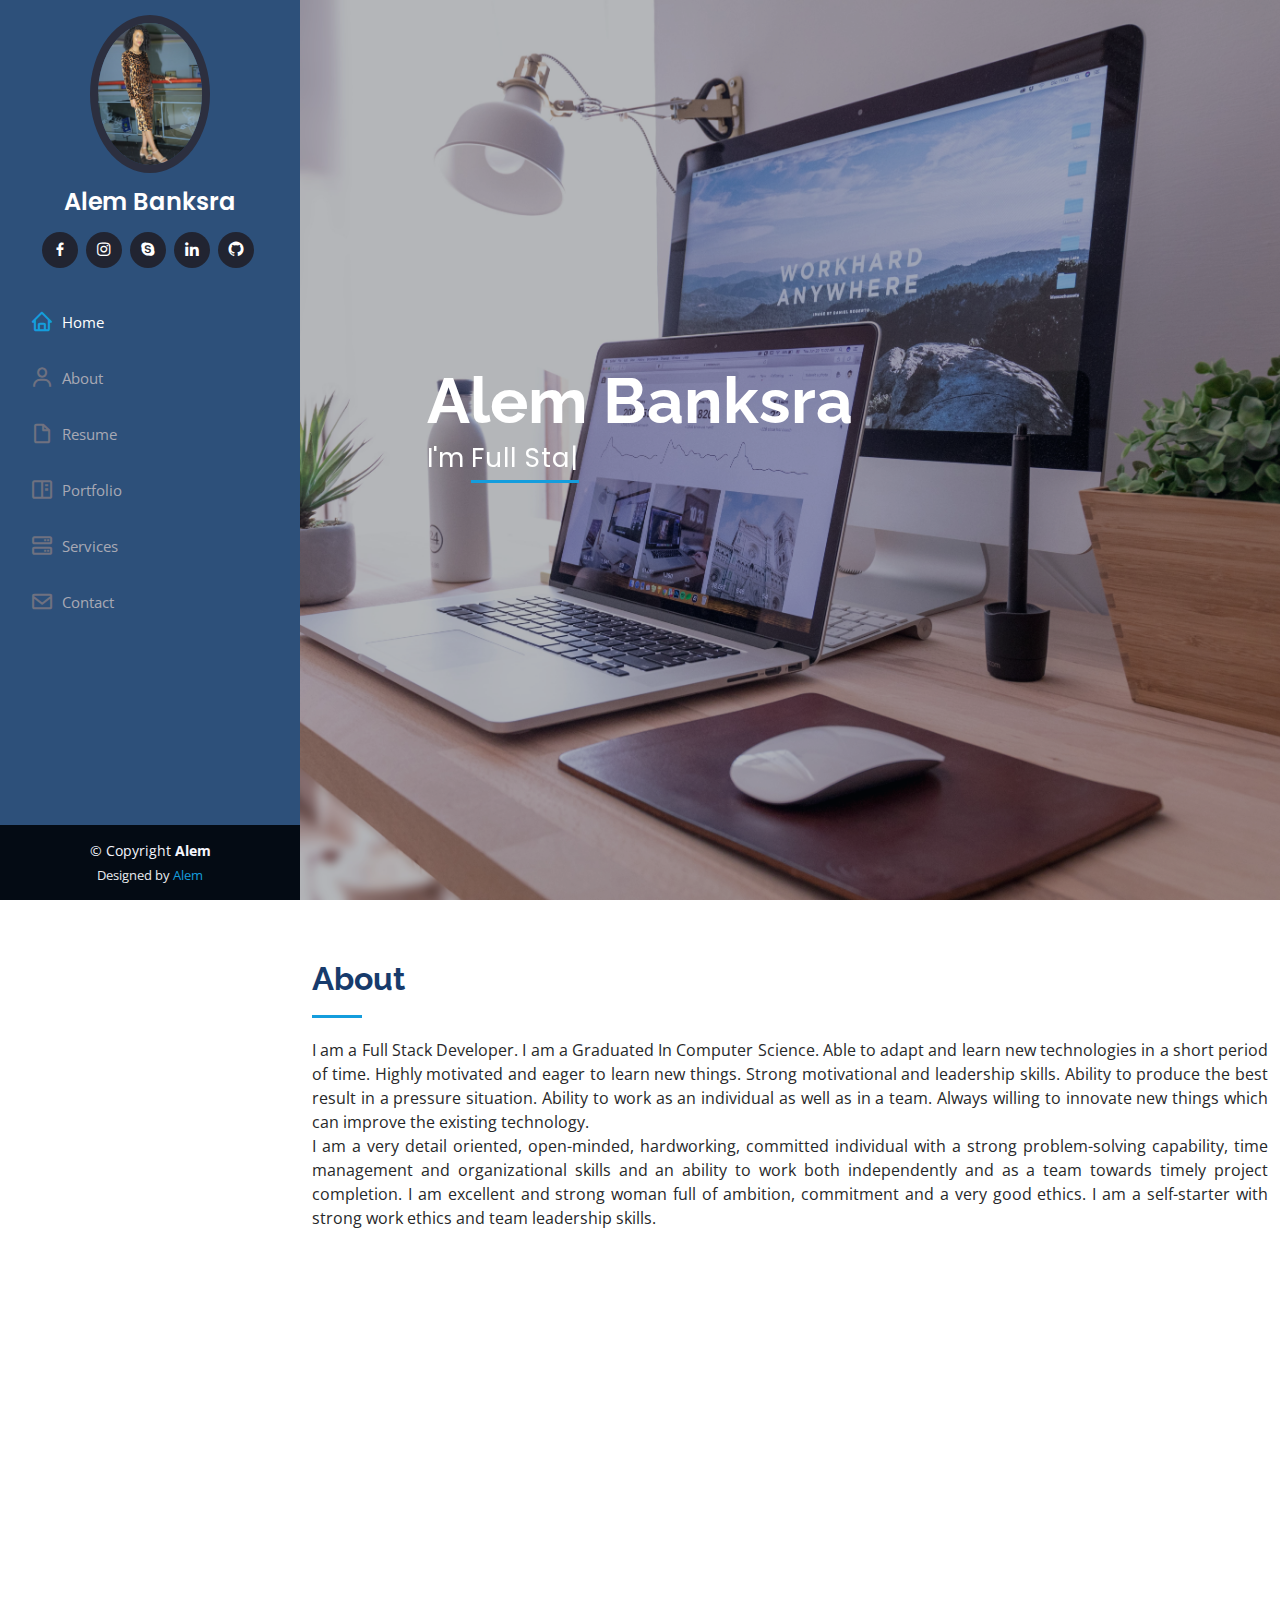
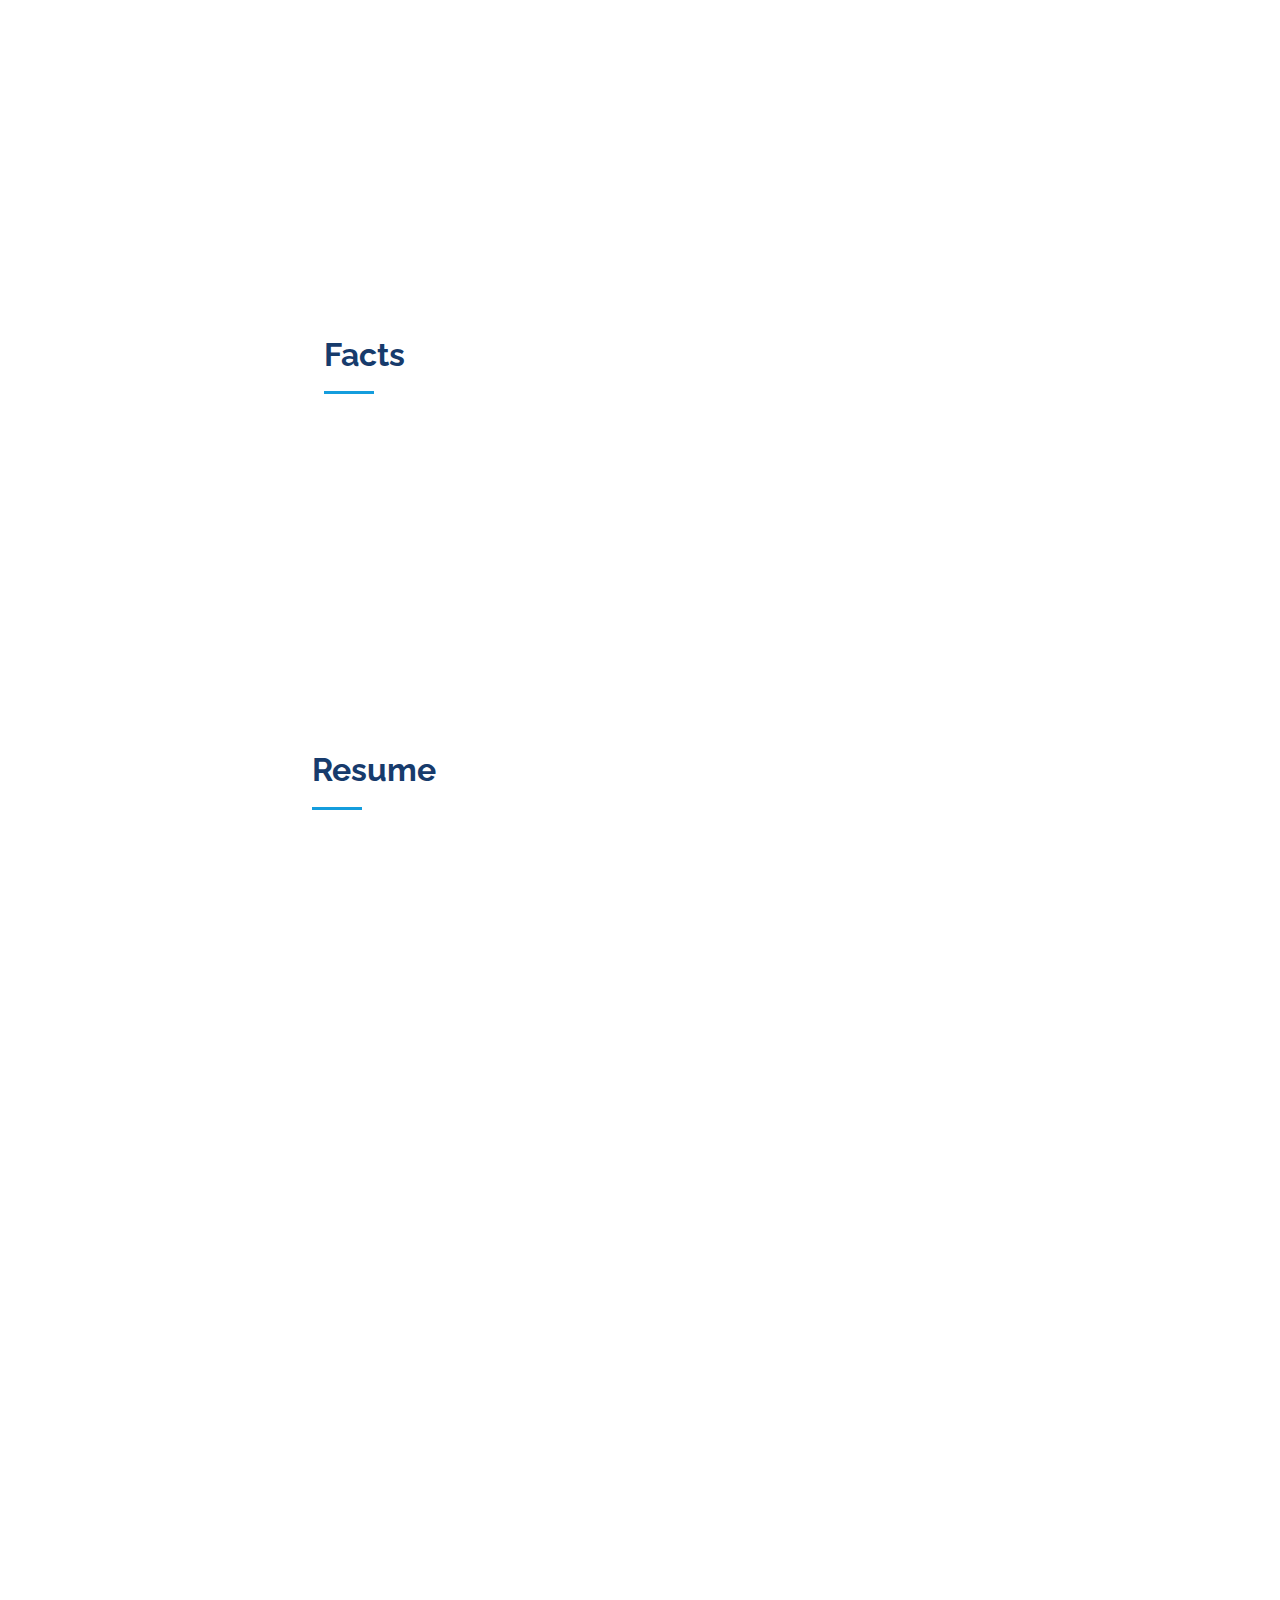
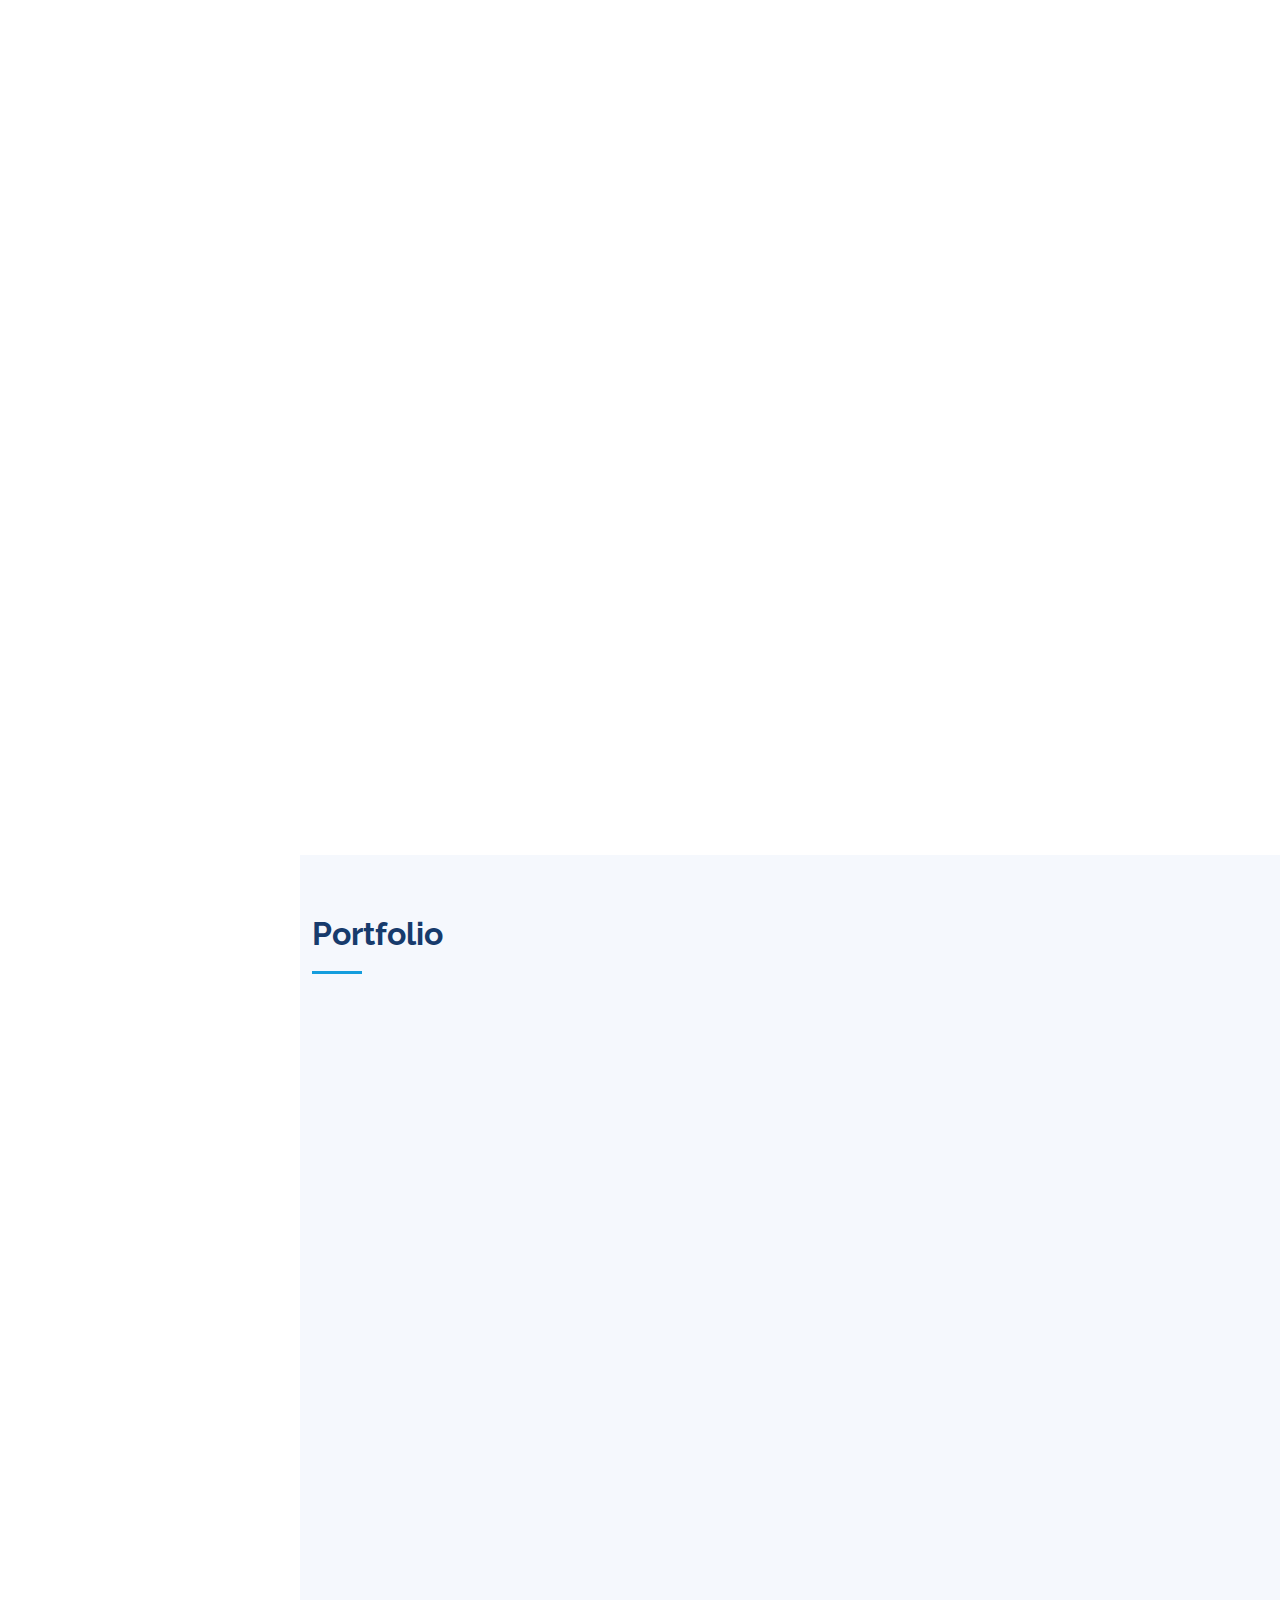
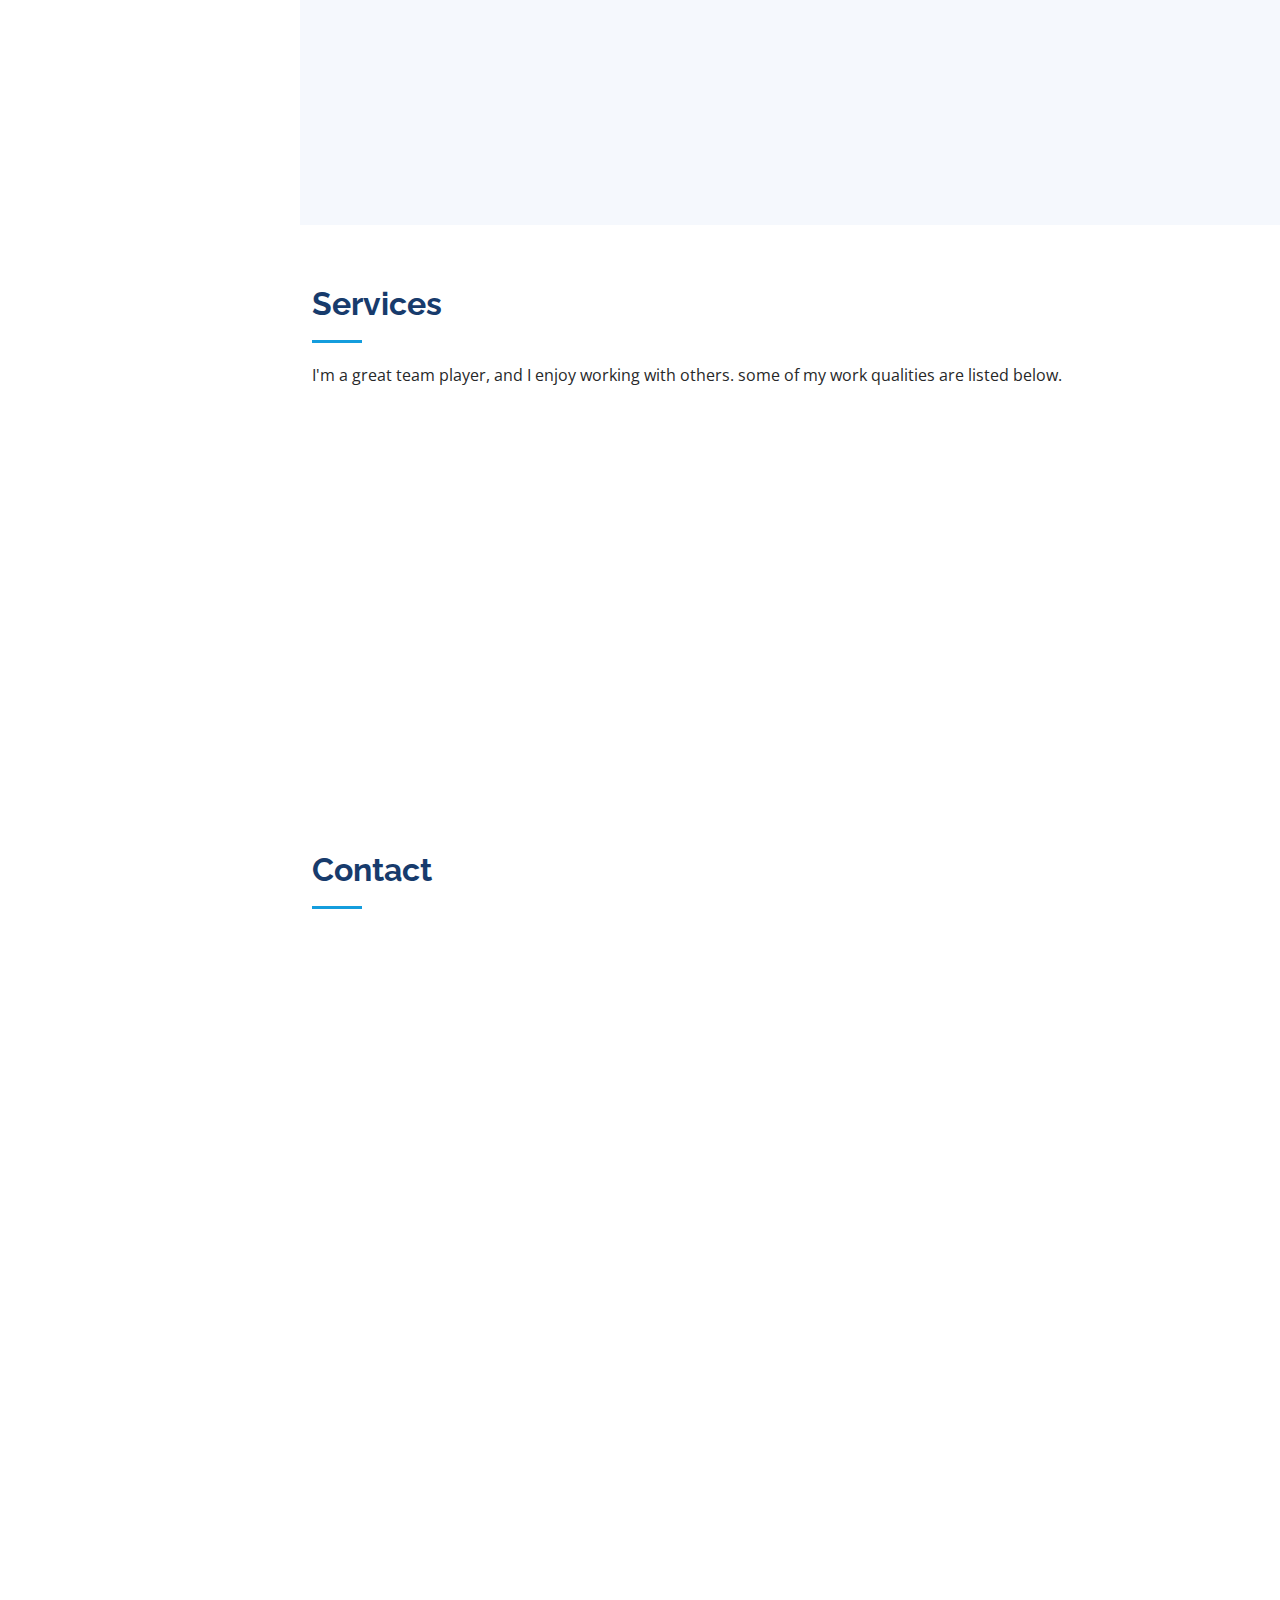
<file: index.html>
<!DOCTYPE html>
<html lang="en">

<head>
  <meta charset="utf-8">
  <meta content="width=device-width, initial-scale=1.0" name="viewport">

  <title>Alem Portfolio</title>
  <meta content="" name="description">
  <meta content="" name="keywords">
  <!-- Favicons -->
  <link href="https://fonts.googleapis.com/css?family=Roboto" rel="stylesheet">
  <link href="https://fonts.googleapis.com/css?family=Montserrat:400,700" rel="stylesheet">
  <link href="assets/img/favicon.png" rel="icon">
  <link href="assets/img/apple-touch-icon.png" rel="apple-touch-icon">
  <link href="https://cdnjs.cloudflare.com/ajax/libs/font-awesome/5.13.0/css/all.min.css" rel="stylesheet">


  <!-- Google Fonts -->
  <link
    href="https://fonts.googleapis.com/css?family=Open+Sans:300,300i,400,400i,600,600i,700,700i|Raleway:300,300i,400,400i,500,500i,600,600i,700,700i|Poppins:300,300i,400,400i,500,500i,600,600i,700,700i"
    rel="stylesheet">

  <!-- Vendor CSS Files -->
  <link href="assets/vendor/aos/aos.css" rel="stylesheet">
  <link href="assets/vendor/bootstrap/css/bootstrap.min.css" rel="stylesheet">
  <link href="assets/vendor/bootstrap-icons/bootstrap-icons.css" rel="stylesheet">
  <link href="assets/vendor/boxicons/css/boxicons.min.css" rel="stylesheet">
  <link href="assets/vendor/glightbox/css/glightbox.min.css" rel="stylesheet">
  <link href="assets/vendor/swiper/swiper-bundle.min.css" rel="stylesheet">

  <!-- Template Main CSS File -->
  <link href="assets/css/style.css" rel="stylesheet">

  <!-- =======================================================
  * Template Name: iPortfolio - v3.9.1
  * Template URL: https://bootstrapmade.com/iportfolio-bootstrap-portfolio-websites-template/
  * Author: BootstrapMade.com
  * License: https://bootstrapmade.com/license/
  ======================================================== -->
</head>

<body>

  <!-- ======= Mobile nav toggle button ======= -->
  <i class="bi bi-list mobile-nav-toggle d-xl-none"></i>

  <!-- ======= Header ======= -->
  <header id="header">
    <div class="d-flex flex-column">

      <div class="profile">
        <img src="assets/img/profile-img.jpg" alt="" class="img-fluid rounded-circle">
        <h1 class="text-light"><a href="index.html">Alem Banksra</a></h1>
        <div class="social-links mt-3 text-center">
          <!-- <a href="https://twitter.com/Alembanksra" class="twitter"><i class="bx bxl-twitter"></i></a> -->
          <a href="https://www.facebook.com/alem.banksra/" class="facebook"><i class="bx bxl-facebook"></i></a>
          <a href="https://www.instagram.com/alem4849/" class="instagram"><i class="bx bxl-instagram"></i></a>
          <a href="#" class="google-plus"><i class="bx bxl-skype"></i></a>
          <a href="https://www.linkedin.com/in/alem-banksra-1bb72a92/" class="linkedin"><i
              class="bx bxl-linkedin"></i></a>
          <a href="https://github.com/Alembanksra" class="linkedin"><i class="bx bxl-github"></i></a>
        </div>




        <!-- <div class="social">
                                    <a href="https://www.linkedin.com/in/alem-banksra-1bb72a92/" target="_blank" rel="noreferrer"
                                      class="fa fa-linkedin"></a>
                                    <a href="https://github.com/Alembanksra" target="_blank" rel="noreferrer" class="fa fa-github"></a>
                                  </div> -->
      </div>
      <nav id="navbar" class="nav-menu navbar">
        <ul>
          <li><a href="#hero" class="nav-link scrollto active"><i class="bx bx-home"></i> <span>Home</span></a></li>
          <li><a href="#about" class="nav-link scrollto"><i class="bx bx-user"></i> <span>About</span></a></li>
          <li><a href="#resume" class="nav-link scrollto"><i class="bx bx-file-blank"></i> <span>Resume</span></a></li>
          <li><a href="#portfolio" class="nav-link scrollto"><i class="bx bx-book-content"></i>
              <span>Portfolio</span></a></li>
          <li><a href="#services" class="nav-link scrollto"><i class="bx bx-server"></i> <span>Services</span></a></li>
          <li><a href="#contact" class="nav-link scrollto"><i class="bx bx-envelope"></i> <span>Contact</span></a></li>
        </ul>
      </nav><!-- .nav-menu -->
    </div>
  </header><!-- End Header -->
  <!-- ======= Hero Section ======= -->
  <section id="hero" class="d-flex flex-column justify-content-center align-items-center">
    <div class="hero-container" data-aos="fade-in">
      <!-- <img src="assets/img/profile-img.jpg" class="img-fluid" alt=""> -->
      <h1>Alem Banksra</h1>
      <p>I'm <span class="typed" data-typed-items="Full Stack Web Developer, Freelancer"></span></p>
      <!-- <p>I'm <span class="typed" data-typed-items="Designer, Developer, Freelancer, Photographer"></span></p> -->
    </div>
  </section><!-- End Hero -->
  <main id="main">
    <!-- ======= About Section ======= -->
    <section id="about" class="about">
      <div class="container">
        <div class="section-title">
          <h2>About</h2>
          <!-- <p>I'm a creative Full Stack Web Developer based in Addis Ababa, Ethiopia, and I'm very passionate and
            dedicated to my
            work. With
            few years experience as a professional Full Stack Developer, I have acquired the skills necessary to build
            great,
            appealing, and premium websites that meet the latest web standards.

            Detail-orientated Web Developer adept at interpreting blueprints, working with others, and meeting
            production deadlines.
            Skilled at quickly learning new processes, technologies, and machinery. Self-motivated with strong
            organizational and
            time management abilities. Most importantly, I'm constantly trying to learn new skills to improve myself and
            my work.</p> -->
          <p>I am a Full Stack Developer. I am a Graduated In Computer Science. Able to adapt and learn new technologies
            in a short period of time. Highly motivated and eager to learn new things. Strong motivational and
            leadership skills. Ability to produce the best result in a pressure situation. Ability to work as an
            individual as well as in a team. Always willing to innovate new things which can improve the existing
            technology.</p>
          <p>
            I am a very detail oriented, open-minded, hardworking, committed individual with a strong problem-solving
            capability, time management and organizational skills and an ability to work both independently and as a
            team towards timely project completion. I am excellent and strong woman full of ambition, commitment and a
            very good ethics. I am a self-starter with strong work ethics and team leadership skills.</p>
        </div>
        <div class="row">
          <div class="col-lg-4" data-aos="fade-right">
            <img src="assets/img/profile-img.jpg" class="img-fluid" alt="">
          </div>
          <div class="col-lg-8 pt-4 pt-lg-0 content" data-aos="fade-left">
            <h3>Full Stack Web Developer</h3>

            <div class="row">
              <div class="col-lg-6">
                <ul>
                  <li><i class="bi bi-chevron-right"></i> <strong>Degree:</strong> <span>Bachelor of Science</span></li>
                  <li><i class="bi bi-chevron-right"></i> <strong>Email:</strong> <span>alembanksra@gmail.com</span>
                  </li>
                  <li><i class="bi bi-chevron-right"> </i> <strong></strong> <span>alembanksra@yahoo.com</span></li>


                </ul>
              </div>
              <div class="col-lg-6">
                <ul>
                  <!-- <li><i class="bi bi-chevron-right"></i> <strong>Website:</strong> <span>www.alem.com.et</span></li> -->
                  <li><i class="bi bi-chevron-right"></i> <strong>Phone:</strong> <span>+251-910600678</span></li>
                  <li><i class="bi bi-chevron-right"></i> <strong>City:</strong> <span>Addis Ababa, Ethiopia</span></li>
                  <li><i class="bi bi-chevron-right"></i> <strong>Freelance:</strong> <span>Available</span></li>
                </ul>
              </div>
            </div>
            <!-- ======= skills Section ======= -->
            <section id="skills" class="skills section-bg">
              <div class="container">
                <div class="section-title">
                  <h2>Skills</h2>
                  <div class="row">
                    <div class="col-lg-3 col-md-4">
                      <h5>HTML</h5>
                    </div>
                    <div class="col-lg-3 col-md-4">
                      <h5>CSS</h5>
                    </div>
                    <div class="col-lg-3 col-md-4">
                      <h5>Bootstrap</h5>
                    </div>
                    <div class="col-lg-3 col-md-4">
                      <h5>JavaScript</h5>
                    </div>
                    <div class="col-lg-3 col-md-4">
                      <h5>React</h5>
                    </div>
                    <div class="col-lg-3 col-md-4">
                      <h5>JSX</h5>
                    </div>
                    <div class="col-lg-3 col-md-4">
                      <h5>REST API</h5>
                    </div>
                    <div class="col-lg-3 col-md-4">
                      <h5>WordPress</h5>
                    </div>
                    <div class="col-lg-3 col-md-4">
                      <h5>Shopify</h5>
                    </div>
                    <div class="col-lg-3 col-md-4">
                      <h5>JQuery</h5>
                    </div>
                    <div class="col-lg-3 col-md-4">
                      <h5>Node</h5>
                    </div>
                    <div class="col-lg-3 col-md-4">
                      <h5>Express</h5>
                    </div>
                    <div class="col-lg-3 col-md-4">
                      <h5>JSON</h5>
                    </div>
                    <div class="col-lg-3 col-md-4">
                      <h5>FireBase</h5>
                    </div>
                    <div class="col-lg-3 col-md-4">
                      <h5>API</h5>
                    </div>
                    <div class="col-lg-3 col-md-4">
                      <h5>Mysql</h5>
                    </div>
                    <div class="col-lg-3 col-md-4">
                      <h5>Access</h5>
                    </div>
                    <div class="col-lg-3 col-md-4">
                      <h5>Photoshop</h5>
                    </div>
                    <div class="col-lg-3 col-md-4">
                      <h5>MS Excel</h5>
                    </div>
                    <div class="col-lg-3 col-md-4">
                      <h5>Networking</h5>
                    </div>
                    <div class="col-lg-3 col-md-4">
                      <h5>MS Powerpoint</h5>
                    </div>
                    <div class="col-lg-3 col-md-4">
                      <h5>MS Outlook</h5>
                    </div>
                    <div class="col-lg-3 col-md-4">
                      <h5>MS Word</h5>
                    </div>
                  </div>
                </div>
              </div>
          </div>

          <!-- ======= Facts Section ======= -->
          <section id="facts" class="facts">
            <div class="container">
              <div class="section-title">
                <h2>Facts</h2>
                <p></p>
              </div>
              <div class="row no-gutters">
                <div class="col-lg-3 col-md-6 d-md-flex align-items-md-stretch" data-aos="fade-up">
                  <div class="count-box">
                    <i class="bi bi-emoji-smile"></i>
                    <span data-purecounter-start="0" data-purecounter-end="4" data-purecounter-duration="1"
                      class="purecounter"></span>
                    <p><strong>Happy Clients</strong> </p>
                  </div>
                </div>
                <div class="col-lg-3 col-md-6 d-md-flex align-items-md-stretch" data-aos="fade-up" data-aos-delay="100">
                  <div class="count-box">
                    <i class="bi bi-journal-richtext"></i>
                    <span data-purecounter-start="0" data-purecounter-end="5" data-purecounter-duration="1"
                      class="purecounter"></span>
                    <p><strong>Projects</strong> </p>
                  </div>
                </div>
                <div class="col-lg-3 col-md-6 d-md-flex align-items-md-stretch" data-aos="fade-up" data-aos-delay="200">
                  <div class="count-box">
                    <i class="bi bi-headset"></i>
                    <span data-purecounter-start="0" data-purecounter-end="9" data-purecounter-duration="1"
                      class="purecounter"></span>
                    <p><strong>Years of Experience</strong> </p>
                  </div>
                </div>
                <div class="col-lg-3 col-md-6 d-md-flex align-items-md-stretch" data-aos="fade-up" data-aos-delay="300">
                  <div class="count-box">

                    <i class="bi bi-award"></i>
                    <span data-purecounter-start="0" data-purecounter-end="11" data-purecounter-duration="1"
                      class="purecounter"></span>
                    <p><strong>Awards</strong> </p>
                    <!-- </div> -->
                  </div>
                </div>
              </div>
          </section><!-- End Facts Section -->
    </section><!-- End About Section -->
    <!-- ======= Resume Section ======= -->
    <section id="resume" class="resume">
      <div class="container">
        <div class="section-title">
          <h2>Resume</h2>
        </div>
        <div class="row">
          <div class="col-lg-4" data-aos="fade-up">
            <h3 class="resume-title">Education</h3>
            <h3 class="resume-title"></h3>
            <div class="resume-item">
              <h4>Bachelor of Science Degree in Computer Science</h4>
              <p><em>Rift Valley University </em></p>
              <h5>2014 - 2019</h5>

            </div>
            <div class="resume-item">
              <h4>Level IV Hardware and Networking </h4>
              <p><em>Keftegna 20 Technical and Vocational Training Institute </em></p>
              <h5>2014</h5>


            </div>
            <div class="resume-item">
              <h4>Level III Hardware and Networking </h4>
              <p><em>Keftegna 20 Technical and Vocational Training Institute </em></p>
              <h5>2010 - 2013</h5>


            </div>
            <div class="resume-item">
              <h3 class="resume-title">Certificate </h3>
              <h4><em>Evangadi Networks</em></h4>
              <h6>Fullstack Web Developer (MERN Stack)</h6>
              <h5>August 2022 - March 2023</h5>
              <h4><em>Coursera Project Network</em></h4>
              <h6>Create your e-commerce store with Shopify</h6>
              <h6>Build a free website with WordPress</h6>
              <h6>SQL for Data Science</h6>
              <h6>Python</h6>
              <h6>HTML, CSS, and Javascript for Web Developers</h6>
              <h5>2022</h5>
              <h4><em>Sololearn</em></h4>
              <h6>Introduction to HTML</h6>
              <h6>Introduction to CSS</h6>
              <h5>2022</h5>
            </div>
            <div class="resume-item">
              <h3 class="resume-title">National Qualification Certificate </h3>
              <h4><em>Federal Democratic Republic of Ethiopian Ministry of Education </em></h4>
              <h6>Level III COC &amp; Hardware and Networking Servicing</h6>
              <h5>2016</h5>
              <h6>Level II COC &amp; Information Technology Support Service</h6>
              <h5>2014</h5>


              <h6>Level I COC &amp; Information Technology Support Service</h6>
              <h5>2013</h5>

            </div>
          </div>
          <div class="col-lg-8" data-aos="fade-up" data-aos-delay="100">
            <h3 class="resume-title">Professional Experience</h3>
            <div class="resume-item">
              <h4>(IT)Encoder Expert /Database/ Senior Secretary III</h4>
              <h5>Jun.2018 - Present</h5>
              <p><em><b>United Consulting Engineers PLC,</b> Addis Abeba, Ethiopia </em></p>
            </div>
            <div class="resume-item">
              <h4>Secretary III</h4>
              <h5>March 2017 – May 2018</h5>
              <p><em>YENCOMAD Construction PLC</em></p>
              <ul>

              </ul>
            </div>
            <div class="resume-item">
              <h4>Secretary IV-2</h4>
              <h5>December 2015 – February 2017</h5>
              <p><em>United Consulting Engineers PLC</em></p>
              <ul>

              </ul>
            </div>
            <div class="resume-item">
              <h4>Secretarial Sciences Office Management</h4>
              <h5>October 2013 – February 2015</h5>
              <p><em>Keftegna 20 Technical & Vocational Training Institute</em></p>
              <ul>
              </ul>
            </div>
            <div class="resume-item">
              <h4>Hardware and Networking & Secretarial Sciences Office Management</h4>
              <h5>February 2015 – September 2015</h5> and <h5>June 2013 – October 2013</h5>

              <p><em>Rahel Business Center</em></p>

              <h2>Activities performed:</h2>
              <ul>
                <li>Making a CV for employees</li>
                <li>Preparing reports for printing and Printing Letters</li>
                <li>Scan incoming letters and save them for their projects</li>
                <li>Answers telephone calls and gives information to callers or route calls to appropriate official, and
                  places outgoing
                  mail and fax;</li>
                <li>Prepares, types and presents correspondence for signature;</li>
                <li>Receives and screens letters and documents forwarded to the office and delivers same to supervisor;
                </li>
                <li>Keeps the confidentiality of all information that comes to his attention;</li>
                <li>Recording of correspondences to and from the Employer's Representative.</li>
                <li>Assisting in solving IT issues within the premises of the Consultant's site office.</li>
                <li>Performing secretarial works in respect of preparation of reports required by the Contract.</li>
                <li>Requesting and distributing of monthly consumable items for the Engineer's Representative site off
                  ices and residence
                  houses.</li>
                <li>Receiving messages and contractor's Requests for Inspection (RFI) and pass to the relevant
                  supervision staff.</li>
                <li>Administering assistants and other labor assigned by the Contractor for the Engineer's offices and
                  resident houses.</li>
                <li>Preparing monthly attendance and time sheets for drivers and assistants assigned for the supervision
                  work.</li>
                <li>Computer Maintenance and Networking</li>
                <li>Software Install, Install Operating System</li>
              </ul>
            </div>
          </div>
        </div>
      </div>
    </section><!-- End Resume Section -->
    <!-- ======= Portfolio Section ======= -->
    <section id="portfolio" class="portfolio section-bg">
      <div class="container">
        <div class="section-title">
          <h2>Portfolio</h2>
          <p></p>
        </div>
        <div class="row" data-aos="fade-up">
          <div class="col-lg-12 d-flex justify-content-center">
            <ul id="portfolio-flters">
              <li data-filter="*" class="filter-active">All</li>
              <li data-filter=".filter-app">App</li>
              <li data-filter=".filter-card">Card</li>
              <li data-filter=".filter-web">Web</li>
            </ul>
          </div>
        </div>

        <!-- <div class="isotope-item col-md-6 col-lg-4 middle-portfolio">
                      <figure class="showcase-item">
                        <div class="showcase-item-thumbnail"><img alt="" src="img/portfolio/amazon.jpg"></div>
                        <figcaption class="showcase-item-hover">
                          <div class="showcase-item-info">
                            <div class="showcase-item-category">Amazon Clone</div>
                            <div class="showcase-item-title">
                              <a href="https://github.com/birukkebede11/Amazon-clone" target="_blank" rel="noreferrer" class="btn">View Code
                                On Github</a>
                            </div>
                            <br>
                            <div class="showcase-item-title">
                              <a href="https://clone-3e084.web.app/" target="_blank" rel="noreferrer" class="btn">Visit Site</a>
                            </div>
                          </div>
                        </figcaption>
                      </figure>
                    </div> -->
        <div class="row portfolio-container" data-aos="fade-up" data-aos-delay="100">
          <div class="col-lg-4 col-md-6 portfolio-item filter-card">
            <div class="portfolio-wrap">
              <img src="assets/img/portfolio/portfolio-4.jpg" class="img-fluid" alt="">
              <div class="portfolio-links">
                <a href="assets/img/portfolio/portfolio-4.jpg" target="_blank" data-gallery="portfolioGallery"
                  class="portfolio-lightbox" title="Card 2"><i class="bx bx-plus"></i></a>
                <a href="https://clone-b93f5.web.app/" target="_blank" title="More Details"><i
                    class="bx bx-link"></i></a>
              </div>
            </div>
          </div>
          <div class="col-lg-4 col-md-6 portfolio-item filter-app">
            <div class="portfolio-wrap">
              <img src="assets/img/portfolio/portfolio-3.jpg" class="img-fluid" alt="">
              <div class="portfolio-links">
                <a href="assets/img/portfolio/portfolio-3.jpg" target="_blank" data-gallery="portfolioGallery"
                  class="portfolio-lightbox" title="App 2"><i class="bx bx-plus"></i></a>
                <a href="https://netflix-clone-94d22.web.app/" target="_blank" title="More Details"><i
                    class="bx bx-link"></i></a>
              </div>
            </div>
          </div>
          <div class="col-lg-4 col-md-6 portfolio-item filter-web">
            <div class="portfolio-wrap">
              <img src="assets/img/portfolio/portfolio-2.jpg" class="img-fluid" alt="">
              <div class="portfolio-links">
                <a href="assets/img/portfolio/portfolio-2.jpg" target="_blank" data-gallery="portfolioGallery"
                  class="portfolio-lightbox" title="Web 3"><i class="bx bx-plus"></i></a>
                <a href="https://apple-clone-91b5c.web.app" target="_blank" title="More Details"><i
                    class="bx bx-link"></i></a>
              </div>
            </div>
          </div>


          <div class="col-lg-4 col-md-6 portfolio-item filter-app">
            <div class="portfolio-wrap">
              <img src="assets/img/portfolio/portfolio-1.jpeg" class="img-fluid" alt="">
              <div class="portfolio-links">
                <a href="assets/img/portfolio/portfolio-1.jpeg" target="_blank" data-gallery="portfolioGallery"
                  class="portfolio-lightbox" title="App 1"><i class="bx bx-plus"></i></a>
                <a href="https://apple-bootstrap-43036.web.app" target="_blank" title="More Details"><i
                    class="bx bx-link"></i></a>
              </div>
            </div>
          </div>






          <div class="col-lg-4 col-md-6 portfolio-item filter-web">
            <div class="portfolio-wrap">
              <img src="assets/img/portfolio/portfolio-5.jpg" class="img-fluid" alt="">
              <div class="portfolio-links">
                <a href="assets/img/portfolio/portfolio-5.jpg" target="_blank" data-gallery="portfolioGallery"
                  class="portfolio-lightbox" title="Web 2"><i class="bx bx-plus"></i></a>
                <a href="portfolio-details.html" target="_blank" title="More Details"><i class="bx bx-link"></i></a>
              </div>
            </div>
          </div>
          <div class="col-lg-4 col-md-6 portfolio-item filter-app">
            <div class="portfolio-wrap">
              <img src="assets/img/portfolio/portfolio-6.jpg" class="img-fluid" alt="">
              <div class="portfolio-links">
                <a href="assets/img/portfolio/portfolio-6.jpg" target="_blank" data-gallery="portfolioGallery"
                  class="portfolio-lightbox" title="App 3"><i class="bx bx-plus"></i></a>
                <a href="portfolio-details.html" target="_blank" title="More Details"><i class="bx bx-link"></i></a>
              </div>
            </div>
          </div>
          <!-- <div class="col-lg-4 col-md-6 portfolio-item filter-card">
            <div class="portfolio-wrap">
              <img src="assets/img/portfolio/portfolio-7.jpg" class="img-fluid" alt="">
              <div class="portfolio-links">
                <a href="assets/img/portfolio/portfolio-7.jpg" data-gallery="portfolioGallery"
                  class="portfolio-lightbox" title="Card 1"><i class="bx bx-plus"></i></a>
                <a href="portfolio-details.html" target="_blank" title="More Details"><i class="bx bx-link"></i></a>
              </div>
            </div>
          </div>
          <div class="col-lg-4 col-md-6 portfolio-item filter-card">
            <div class="portfolio-wrap">
              <img src="assets/img/portfolio/portfolio-8.jpg" class="img-fluid" alt="">
              <div class="portfolio-links">
                <a href="assets/img/portfolio/portfolio-8.jpg" target="_blank" data-gallery="portfolioGallery"
                  class="portfolio-lightbox" title="Card 3"><i class="bx bx-plus"></i></a>
                <a href="portfolio-details.html" target="_blank" title="More Details"><i class="bx bx-link"></i></a>
              </div>
            </div>
          </div>
          <div class="col-lg-4 col-md-6 portfolio-item filter-web">
            <div class="portfolio-wrap">
              <img src="assets/img/portfolio/portfolio-9.jpg" class="img-fluid" alt="">
              <div class="portfolio-links">
                <a href="assets/img/portfolio/portfolio-9.jpg" target="_blank" data-gallery="portfolioGallery"
                  class="portfolio-lightbox" title="Web 3"><i class="bx bx-plus"></i></a>
                <a href="portfolio-details.html" target="_blank" title="More Details"><i class="bx bx-link"></i></a>
              </div>
            </div>
          </div> -->
        </div>
      </div>
    </section><!-- End Portfolio Section -->
    <!-- ======= Services Section ======= -->
    <section id="services" class="services">
      <div class="container">

        <div class="section-title">
          <h2>Services</h2>
          <p>I'm a great team player, and I enjoy working with others. some of my work qualities are listed below.</p>
        </div>

        <div class="row">
          <div class="col-lg-4 col-md-6 icon-box" data-aos="fade-up">
            <div class="icon"><i class="bi bi-display"></i></div>
            <h4 class="title"><a href="">Web Development</a></h4>
            <p class="description">I do some research before starting my development to choose the right way for the
              job.</p>
          </div>
          <div class="col-lg-4 col-md-6 icon-box" data-aos="fade-up" data-aos-delay="500">
            <div class="icon"><i class="bi bi-alarm"></i></div>
            <h4 class="title"><a href="">On Time</a></h4>
            <p class="description">Always responsible to complete any given project on time.</p>
          </div>
          <div class="col-lg-4 col-md-6 icon-box" data-aos="fade-up" data-aos-delay="100">
            <div class="icon"><i class="fa-light fa-thumbs-up"></i></div>
            <h4 class="title"><a href="">Quick Learner</a></h4>
            <p class="description">I like to learn new things and I have the ability to learn it quickly.</p>
          </div>
          <div class="col-lg-4 col-md-6 icon-box" data-aos="fade-up" data-aos-delay="200">
            <div class="icon"><i class="bi bi-emoji-smile-fill"></i></div>
            <h4 class="title"><a href="">Fully Responsive</a></h4>
            <p class="description">I design my websites for every screen size available and I make sure it looks great
              on every device.</p>
          </div>
          <div class="col-lg-4 col-md-6 icon-box" data-aos="fade-up" data-aos-delay="300">
            <div class="icon"><i class="bi bi-code"></i></div>
            <h4 class="title"><a href="">Beautiful Code</a></h4>
            <p class="description">Working on projects, I write beautiful and clean codes to make them better readable
              for any partner or client.</p>
          </div>
          <div class="col-lg-4 col-md-6 icon-box" data-aos="fade-up" data-aos-delay="400">
            <div class="icon"><i class="bi bi-wifi"></i></div>
            <h4 class="title"><a href="">Online</a></h4>
            <p class="description">Easy to reach and happy to help.</p>
          </div>
        </div>
      </div>
    </section><!-- End Services Section -->
    <!-- ======= Testimonials Section ======= -->
    <!-- <section id="testimonials" class="testimonials section-bg">
      <div class="container">

        <div class="section-title">
          <h2>Testimonials</h2>
          <p>Magnam dolores commodi suscipit. Necessitatibus eius consequatur ex aliquid fuga eum quidem. Sit sint
            consectetur velit. Quisquam quos quisquam cupiditate. Et nemo qui impedit suscipit alias ea. Quia fugiat sit
            in iste officiis commodi quidem hic quas.</p>
        </div>
        <div class="testimonials-slider swiper" data-aos="fade-up" data-aos-delay="100">
          <div class="swiper-wrapper">
            <div class="swiper-slide">
              <div class="testimonial-item" data-aos="fade-up">
                <p>
                  <i class="bx bxs-quote-alt-left quote-icon-left"></i>
                  Proin iaculis purus consequat sem cure digni ssim donec porttitora entum suscipit rhoncus. Accusantium
                  quam, ultricies eget id, aliquam eget nibh et. Maecen aliquam, risus at semper.
                  <i class="bx bxs-quote-alt-right quote-icon-right"></i>
                </p>
                <img src="assets/img/testimonials/testimonials-1.jpg" class="testimonial-img" alt="">
                <h3>Saul Goodman</h3>
                <h4>Ceo &amp; Founder</h4>
              </div>
            </div>
            End testimonial item -->
    <!-- <div class="swiper-slide">
              <div class="testimonial-item" data-aos="fade-up" data-aos-delay="100">
                <p>
                  <i class="bx bxs-quote-alt-left quote-icon-left"></i>
                  Export tempor illum tamen malis malis eram quae irure esse labore quem cillum quid cillum eram malis
                  quorum velit fore eram velit sunt aliqua noster fugiat irure amet legam anim culpa.
                  <i class="bx bxs-quote-alt-right quote-icon-right"></i>
                </p>
                <img src="assets/img/testimonials/testimonials-2.jpg" class="testimonial-img" alt="">
                <h3>Sara Wilsson</h3>
                <h4>Designer</h4>
              </div>
            </div>
            End testimonial item -->
    <!-- <div class="swiper-slide"> -->
    <!-- <div class="testimonial-item" data-aos="fade-up" data-aos-delay="200">
                <p>
                  <i class="bx bxs-quote-alt-left quote-icon-left"></i>
                  Enim nisi quem export duis labore cillum quae magna enim sint quorum nulla quem veniam duis minim
                  tempor labore quem eram duis noster aute amet eram fore quis sint minim.
                  <i class="bx bxs-quote-alt-right quote-icon-right"></i>
                </p>
                <img src="assets/img/testimonials/testimonials-3.jpg" class="testimonial-img" alt="">
                <h3>Jena Karlis</h3>
                <h4>Store Owner</h4>
              </div> -->
    <!-- </div> -->
    <!-- End testimonial item -->
    <!-- <div class="swiper-slide">
              <div class="testimonial-item" data-aos="fade-up" data-aos-delay="300">
                <p>
                  <i class="bx bxs-quote-alt-left quote-icon-left"></i>
                  Fugiat enim eram quae cillum dolore dolor amet nulla culpa multos export minim fugiat minim velit
                  minim dolor enim duis veniam ipsum anim magna sunt elit fore quem dolore labore illum veniam.
                  <i class="bx bxs-quote-alt-right quote-icon-right"></i>
                </p>
                <img src="assets/img/testimonials/testimonials-4.jpg" class="testimonial-img" alt="">
                <h3>Matt Brandon</h3>
                <h4>Freelancer</h4>
              </div>
            </div> -->
    <!-- End testimonial item -->
    <!-- <div class="swiper-slide">
              <div class="testimonial-item" data-aos="fade-up" data-aos-delay="400">
                <p>
                  <i class="bx bxs-quote-alt-left quote-icon-left"></i>
                  Quis quorum aliqua sint quem legam fore sunt eram irure aliqua veniam tempor noster veniam enim culpa
                  labore duis sunt culpa nulla illum cillum fugiat legam esse veniam culpa fore nisi cillum quid.
                  <i class="bx bxs-quote-alt-right quote-icon-right"></i>
                </p>
                <img src="assets/img/testimonials/testimonials-5.jpg" class="testimonial-img" alt="">
                <h3>John Larson</h3>
                <h4>Entrepreneur</h4>
              </div>
            </div> -->
    <!-- End testimonial item -->
    <!-- </div>
          <div class="swiper-pagination"></div>
        </div>
      </div>
    </section> -->
    <!-- End Testimonials Section -->
    <!-- ======= Contact Section ======= -->
    <section id="contact" class="contact">
      <div class="container">
        <div class="section-title">
          <h2>Contact</h2>
          <p></p>
        </div>
        <div class="row" data-aos="fade-in">
          <div class="col-lg-5 d-flex align-items-stretch">
            <div class="info">
              <div class="address">
                <i class="bi bi-geo-alt"></i>
                <h4>Location:</h4>
                <p>Addis Ababa, Ethiopia</p>
              </div>
              <div class="email">
                <i class="bi bi-envelope"></i>
                <h4>Email:</h4>
                <p>alembanksra@gmail.com</p>
              </div>
              <div class="phone">
                <i class="bi bi-phone"></i>
                <h4>Call:</h4>
                <p>+251-910600678</p>
              </div>
              <iframe
                src="https://www.google.com/maps/embed?pb=!1m14!1m8!1m3!1d12097.433213460943!2d-74.0062269!3d40.7101282!3m2!1i1024!2i768!4f13.1!3m3!1m2!1s0x0%3A0xb89d1fe6bc499443!2sDowntown+Conference+Center!5e0!3m2!1smk!2sbg!4v1539943755621"
                frameborder="0" style="border:0; width: 100%; height: 290px;" allowfullscreen></iframe>
              <!-- <iframe src="https://www.google.com/maps/place/Kera+Beret+%7C+%E1%89%84%E1%88%AB+%E1%89%A0%E1%88%A8%E1%89%B5/@8.9849698,38.7446491,17z/data=!3m1!4b1!4m6!3m5!1s0x164b84233117680d:0xf5dffec3b1abc2b4!8m2!3d8.9849645!4d38.7468432!16s%2Fg%2F11c6rthhvf?hl=en-US" frameborder="0" style="border:0; width: 100%; height: 290px;" allowfullscreen></iframe> -->

              <!-- "https://www.google.com.et/maps/place/Sishu+%7C+Kera+%7C+%E1%88%B2%E1%88%B9+%7C+%E1%89%84%E1%88%AB/@8.9874611,38.7447017,20.12z/data=!4m6!3m5!1s0x164b8424886d2313:0xe09f244533e937ad!8m2!3d8.9873106!4d38.7447992!16s%2Fg%2F1hm22jwqs?hl=en&authuser=0" -->
            </div>
          </div>
          <div class="col-lg-7 mt-5 mt-lg-0 d-flex align-items-stretch">
            <form action="forms/contact.php" method="post" role="form" class="php-email-form">
              <div class="row">
                <div class="form-group col-md-6">
                  <label for="name">Your Name</label>
                  <input type="text" name="name" class="form-control" id="name" required>
                </div>
                <div class="form-group col-md-6">
                  <label for="name">Your Email</label>
                  <input type="email" class="form-control" name="email" id="email" required>
                </div>
              </div>
              <div class="form-group">
                <label for="name">Subject</label>
                <input type="text" class="form-control" name="subject" id="subject" required>
              </div>
              <div class="form-group">
                <label for="name">Message</label>
                <textarea class="form-control" name="message" rows="10" required></textarea>
              </div>
              <div class="my-3">
                <div class="loading">Loading</div>
                <div class="error-message"></div>
                <div class="sent-message">Your message has been sent. Thank you!</div>
              </div>
              <div class="text-center"><button type="submit">Send Message</button></div>
            </form>
          </div>
        </div>
      </div>
    </section><!-- End Contact Section -->
  </main><!-- End #main -->
  <!-- ======= Footer ======= -->
  <footer id="footer">
    <div class="container">
      <div class="copyright">
        &copy; Copyright <strong><span>Alem</span></strong>
      </div>
      <div class="credits">
        <!-- All the links in the footer should remain intact. -->
        <!-- You can delete the links only if you purchased the pro version. -->
        <!-- Licensing information: https://bootstrapmade.com/license/ -->
        <!-- Purchase the pro version with working PHP/AJAX contact form: https://bootstrapmade.com/iportfolio-bootstrap-portfolio-websites-template/ -->
        Designed by <a href="https://bootstrapmade.com/">Alem</a>
      </div>

    </div>
  </footer><!-- End  Footer -->
  <a href="#" class="back-to-top d-flex align-items-center justify-content-center"><i
      class="bi bi-arrow-up-short"></i></a>
  <!-- Vendor JS Files -->
  <script src="assets/vendor/purecounter/purecounter_vanilla.js"></script>
  <script src="assets/vendor/aos/aos.js"></script>
  <script src="assets/vendor/bootstrap/js/bootstrap.bundle.min.js"></script>
  <script src="assets/vendor/glightbox/js/glightbox.min.js"></script>
  <script src="assets/vendor/isotope-layout/isotope.pkgd.min.js"></script>
  <script src="assets/vendor/swiper/swiper-bundle.min.js"></script>
  <script src="assets/vendor/typed.js/typed.min.js"></script>
  <script src="assets/vendor/waypoints/noframework.waypoints.js"></script>
  <script src="assets/vendor/php-email-form/validate.js"></script>
  <!-- Template Main JS File -->
  <script src="assets/js/main.js"></script>
</body>

</html>
</file>
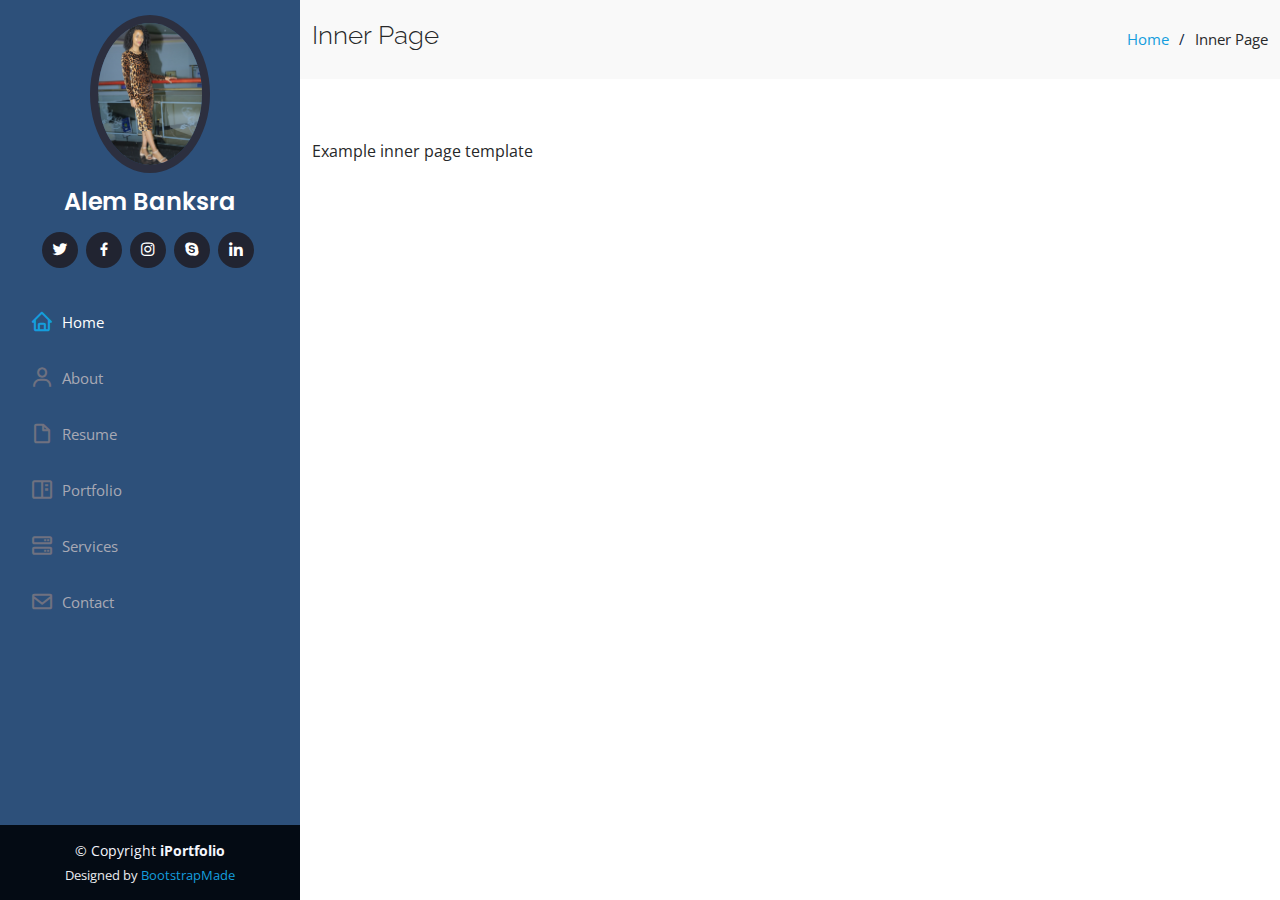
<file: inner-page.html>
<!DOCTYPE html>
<html lang="en">

<head>
  <meta charset="utf-8">
  <meta content="width=device-width, initial-scale=1.0" name="viewport">

  <title>Inner Page - iPortfolio Bootstrap Template</title>
  <meta content="" name="description">
  <meta content="" name="keywords">

  <!-- Favicons -->
  <link href="assets/img/favicon.png" rel="icon">
  <link href="assets/img/apple-touch-icon.png" rel="apple-touch-icon">

  <!-- Google Fonts -->
  <link
    href="https://fonts.googleapis.com/css?family=Open+Sans:300,300i,400,400i,600,600i,700,700i|Raleway:300,300i,400,400i,500,500i,600,600i,700,700i|Poppins:300,300i,400,400i,500,500i,600,600i,700,700i"
    rel="stylesheet">

  <!-- Vendor CSS Files -->
  <link href="assets/vendor/aos/aos.css" rel="stylesheet">
  <link href="assets/vendor/bootstrap/css/bootstrap.min.css" rel="stylesheet">
  <link href="assets/vendor/bootstrap-icons/bootstrap-icons.css" rel="stylesheet">
  <link href="assets/vendor/boxicons/css/boxicons.min.css" rel="stylesheet">
  <link href="assets/vendor/glightbox/css/glightbox.min.css" rel="stylesheet">
  <link href="assets/vendor/swiper/swiper-bundle.min.css" rel="stylesheet">

  <!-- Template Main CSS File -->
  <link href="assets/css/style.css" rel="stylesheet">

  <!-- =======================================================
  * Template Name: iPortfolio - v3.9.1
  * Template URL: https://bootstrapmade.com/iportfolio-bootstrap-portfolio-websites-template/
  * Author: BootstrapMade.com
  * License: https://bootstrapmade.com/license/
  ======================================================== -->
</head>

<body>

  <!-- ======= Mobile nav toggle button ======= -->
  <i class="bi bi-list mobile-nav-toggle d-xl-none"></i>

  <!-- ======= Header ======= -->
  <header id="header">
    <div class="d-flex flex-column">

      <div class="profile">
        <img src="assets/img/profile-img.jpg" alt="" class="img-fluid rounded-circle">
        <h1 class="text-light"><a href="index.html">Alem Banksra</a></h1>
        <div class="social-links mt-3 text-center">
          <a href="#" class="twitter"><i class="bx bxl-twitter"></i></a>
          <a href="#" class="facebook"><i class="bx bxl-facebook"></i></a>
          <a href="#" class="instagram"><i class="bx bxl-instagram"></i></a>
          <a href="#" class="google-plus"><i class="bx bxl-skype"></i></a>
          <a href="#" class="linkedin"><i class="bx bxl-linkedin"></i></a>
        </div>
      </div>

      <nav id="navbar" class="nav-menu navbar">
        <ul>
          <li><a href="#hero" class="nav-link scrollto active"><i class="bx bx-home"></i> <span>Home</span></a></li>
          <li><a href="#about" class="nav-link scrollto"><i class="bx bx-user"></i> <span>About</span></a></li>
          <li><a href="#resume" class="nav-link scrollto"><i class="bx bx-file-blank"></i> <span>Resume</span></a></li>
          <li><a href="#portfolio" class="nav-link scrollto"><i class="bx bx-book-content"></i>
              <span>Portfolio</span></a></li>
          <li><a href="#services" class="nav-link scrollto"><i class="bx bx-server"></i> <span>Services</span></a></li>
          <li><a href="#contact" class="nav-link scrollto"><i class="bx bx-envelope"></i> <span>Contact</span></a></li>
        </ul>
      </nav><!-- .nav-menu -->
    </div>
  </header><!-- End Header -->

  <main id="main">

    <!-- ======= Breadcrumbs ======= -->
    <section class="breadcrumbs">
      <div class="container">

        <div class="d-flex justify-content-between align-items-center">
          <h2>Inner Page</h2>
          <ol>
            <li><a href="index.html">Home</a></li>
            <li>Inner Page</li>
          </ol>
        </div>

      </div>
    </section><!-- End Breadcrumbs -->

    <section class="inner-page">
      <div class="container">
        <p>
          Example inner page template
        </p>
      </div>
    </section>

  </main><!-- End #main -->

  <!-- ======= Footer ======= -->
  <footer id="footer">
    <div class="container">
      <div class="copyright">
        &copy; Copyright <strong><span>iPortfolio</span></strong>
      </div>
      <div class="credits">
        <!-- All the links in the footer should remain intact. -->
        <!-- You can delete the links only if you purchased the pro version. -->
        <!-- Licensing information: https://bootstrapmade.com/license/ -->
        <!-- Purchase the pro version with working PHP/AJAX contact form: https://bootstrapmade.com/iportfolio-bootstrap-portfolio-websites-template/ -->
        Designed by <a href="https://bootstrapmade.com/">BootstrapMade</a>
      </div>
    </div>
  </footer><!-- End  Footer -->

  <a href="#" class="back-to-top d-flex align-items-center justify-content-center"><i
      class="bi bi-arrow-up-short"></i></a>

  <!-- Vendor JS Files -->
  <script src="assets/vendor/purecounter/purecounter_vanilla.js"></script>
  <script src="assets/vendor/aos/aos.js"></script>
  <script src="assets/vendor/bootstrap/js/bootstrap.bundle.min.js"></script>
  <script src="assets/vendor/glightbox/js/glightbox.min.js"></script>
  <script src="assets/vendor/isotope-layout/isotope.pkgd.min.js"></script>
  <script src="assets/vendor/swiper/swiper-bundle.min.js"></script>
  <script src="assets/vendor/typed.js/typed.min.js"></script>
  <script src="assets/vendor/waypoints/noframework.waypoints.js"></script>
  <script src="assets/vendor/php-email-form/validate.js"></script>

  <!-- Template Main JS File -->
  <script src="assets/js/main.js"></script>

</body>

</html>
</file>
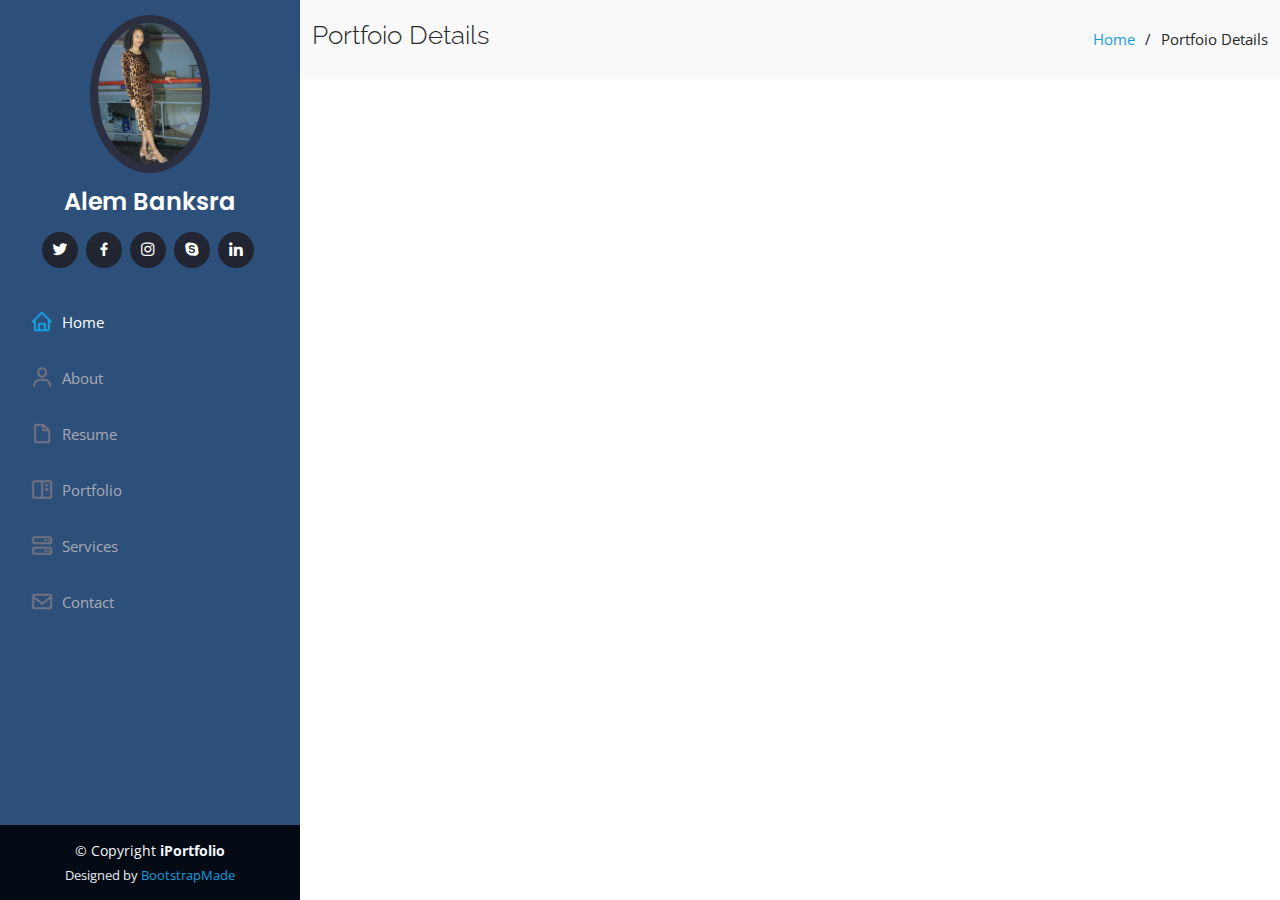
<file: portfolio-details.html>
<!DOCTYPE html>
<html lang="en">

<head>
  <meta charset="utf-8">
  <meta content="width=device-width, initial-scale=1.0" name="viewport">

  <title>Portfolio Details - iPortfolio Bootstrap Template</title>
  <meta content="" name="description">
  <meta content="" name="keywords">

  <!-- Favicons -->
  <link href="assets/img/favicon.png" rel="icon">
  <link href="assets/img/apple-touch-icon.png" rel="apple-touch-icon">

  <!-- Google Fonts -->
  <link
    href="https://fonts.googleapis.com/css?family=Open+Sans:300,300i,400,400i,600,600i,700,700i|Raleway:300,300i,400,400i,500,500i,600,600i,700,700i|Poppins:300,300i,400,400i,500,500i,600,600i,700,700i"
    rel="stylesheet">

  <!-- Vendor CSS Files -->
  <link href="assets/vendor/aos/aos.css" rel="stylesheet">
  <link href="assets/vendor/bootstrap/css/bootstrap.min.css" rel="stylesheet">
  <link href="assets/vendor/bootstrap-icons/bootstrap-icons.css" rel="stylesheet">
  <link href="assets/vendor/boxicons/css/boxicons.min.css" rel="stylesheet">
  <link href="assets/vendor/glightbox/css/glightbox.min.css" rel="stylesheet">
  <link href="assets/vendor/swiper/swiper-bundle.min.css" rel="stylesheet">

  <!-- Template Main CSS File -->
  <link href="assets/css/style.css" rel="stylesheet">

  <!-- =======================================================
  * Template Name: iPortfolio - v3.9.1
  * Template URL: https://bootstrapmade.com/iportfolio-bootstrap-portfolio-websites-template/
  * Author: BootstrapMade.com
  * License: https://bootstrapmade.com/license/
  ======================================================== -->
</head>

<body>

  <!-- ======= Mobile nav toggle button ======= -->
  <i class="bi bi-list mobile-nav-toggle d-xl-none"></i>

  <!-- ======= Header ======= -->
  <header id="header">
    <div class="d-flex flex-column">

      <div class="profile">
        <img src="assets/img/profile-img.jpg" alt="" class="img-fluid rounded-circle">
        <h1 class="text-light"><a href="index.html">Alem Banksra</a></h1>
        <div class="social-links mt-3 text-center">
          <a href="#" class="twitter"><i class="bx bxl-twitter"></i></a>
          <a href="#" class="facebook"><i class="bx bxl-facebook"></i></a>
          <a href="#" class="instagram"><i class="bx bxl-instagram"></i></a>
          <a href="#" class="google-plus"><i class="bx bxl-skype"></i></a>
          <a href="#" class="linkedin"><i class="bx bxl-linkedin"></i></a>
        </div>
      </div>

      <nav id="navbar" class="nav-menu navbar">
        <ul>
          <li><a href="#hero" class="nav-link scrollto active"><i class="bx bx-home"></i> <span>Home</span></a></li>
          <li><a href="#about" class="nav-link scrollto"><i class="bx bx-user"></i> <span>About</span></a></li>
          <li><a href="#resume" class="nav-link scrollto"><i class="bx bx-file-blank"></i> <span>Resume</span></a></li>
          <li><a href="#portfolio" class="nav-link scrollto"><i class="bx bx-book-content"></i>
              <span>Portfolio</span></a></li>
          <li><a href="#services" class="nav-link scrollto"><i class="bx bx-server"></i> <span>Services</span></a></li>
          <li><a href="#contact" class="nav-link scrollto"><i class="bx bx-envelope"></i> <span>Contact</span></a></li>
        </ul>
      </nav><!-- .nav-menu -->
    </div>
  </header><!-- End Header -->

  <main id="main">

    <!-- ======= Breadcrumbs ======= -->
    <section id="breadcrumbs" class="breadcrumbs">
      <div class="container">

        <div class="d-flex justify-content-between align-items-center">
          <h2>Portfoio Details</h2>
          <ol>
            <li><a href="index.html">Home</a></li>
            <li>Portfoio Details</li>
          </ol>
        </div>

      </div>
    </section><!-- End Breadcrumbs -->

    <!-- ======= Portfolio Details Section ======= -->
    <!-- <section id="portfolio-details" class="portfolio-details">
      <div class="container">

        <div class="row gy-4">

          <div class="col-lg-8">
            <div class="portfolio-details-slider swiper">
              <div class="swiper-wrapper align-items-center">

                <div class="swiper-slide">
                  <img src="assets/img/portfolio/portfolio-details-1.jpg" alt="">
                </div>

                <div class="swiper-slide">
                  <img src="assets/img/portfolio/portfolio-details-2.jpg" alt="">
                </div>

                <div class="swiper-slide">
                  <img src="assets/img/portfolio/portfolio-details-3.jpg" alt="">
                </div>

              </div>
              <div class="swiper-pagination"></div>
            </div>
          </div>

          <div class="col-lg-4">
            <div class="portfolio-info">
              <h3>Project information</h3>
              <ul>
                <li><strong>Category</strong>: Web design</li>
                <li><strong>Client</strong>: ASU Company</li>
                <li><strong>Project date</strong>: 01 March, 2020</li>
                <li><strong>Project URL</strong>: <a href="#"></a></li>
              </ul>
            </div>
            <div class="portfolio-description">
              <h2>This is an example of portfolio detail</h2>
              <p>
                Autem ipsum nam porro corporis rerum. Quis eos dolorem eos itaque inventore commodi labore quia quia.
                Exercitationem repudiandae officiis neque suscipit non officia eaque itaque enim. Voluptatem officia
                accusantium nesciunt est omnis tempora consectetur dignissimos. Sequi nulla at esse enim cum deserunt
                eius.
              </p>
            </div>
          </div>

        </div>

      </div>
    </section> -->
    <!-- End Portfolio Details Section -->

  </main><!-- End #main -->

  <!-- ======= Footer ======= -->
  <footer id="footer">
    <div class="container">
      <div class="copyright">
        &copy; Copyright <strong><span>iPortfolio</span></strong>
      </div>
      <div class="credits">
        <!-- All the links in the footer should remain intact. -->
        <!-- You can delete the links only if you purchased the pro version. -->
        <!-- Licensing information: https://bootstrapmade.com/license/ -->
        <!-- Purchase the pro version with working PHP/AJAX contact form: https://bootstrapmade.com/iportfolio-bootstrap-portfolio-websites-template/ -->
        Designed by <a href="https://bootstrapmade.com/">BootstrapMade</a>
      </div>
    </div>
  </footer><!-- End  Footer -->

  <a href="#" class="back-to-top d-flex align-items-center justify-content-center"><i
      class="bi bi-arrow-up-short"></i></a>

  <!-- Vendor JS Files -->
  <script src="assets/vendor/purecounter/purecounter_vanilla.js"></script>
  <script src="assets/vendor/aos/aos.js"></script>
  <script src="assets/vendor/bootstrap/js/bootstrap.bundle.min.js"></script>
  <script src="assets/vendor/glightbox/js/glightbox.min.js"></script>
  <script src="assets/vendor/isotope-layout/isotope.pkgd.min.js"></script>
  <script src="assets/vendor/swiper/swiper-bundle.min.js"></script>
  <script src="assets/vendor/typed.js/typed.min.js"></script>
  <script src="assets/vendor/waypoints/noframework.waypoints.js"></script>
  <script src="assets/vendor/php-email-form/validate.js"></script>

  <!-- Template Main JS File -->
  <script src="assets/js/main.js"></script>

</body>

</html>
</file>
<file: assets/css/style.css>
/**
* Template Name: iPortfolio - v3.9.1
* Template URL: https://bootstrapmade.com/iportfolio-bootstrap-portfolio-websites-template/
* Author: BootstrapMade.com
* License: https://bootstrapmade.com/license/
*/

/*--------------------------------------------------------------
# General
--------------------------------------------------------------*/
body {
  font-family: "Open Sans", sans-serif;
  color: #272829;
}

a {
  color: #149ddd;
  text-decoration: none;
}

a:hover {
  color: #37b3ed;
  text-decoration: none;
}

h1,
h2,
h3,
h4,
h5,
h6 {
  font-family: "Raleway", sans-serif;
}

p{
  text-align: justify;
}
/*--------------------------------------------------------------
# Back to top button
--------------------------------------------------------------*/
.back-to-top {
  position: fixed;
  visibility: hidden;
  opacity: 0;
  right: 15px;
  bottom: 15px;
  z-index: 996;
  background: #149ddd;
  width: 40px;
  height: 40px;
  border-radius: 50px;
  transition: all 0.4s;
}

.back-to-top i {
  font-size: 28px;
  color: #fff;
  line-height: 0;
}

.back-to-top:hover {
  background: #2eafec;
  color: #fff;
}

.back-to-top.active {
  visibility: visible;
  opacity: 1;
}

/*--------------------------------------------------------------
# Header
--------------------------------------------------------------*/
#header {
  position: fixed;
  top: 0;
  left: 0;
  bottom: 0;
  width: 300px;
  transition: all ease-in-out 0.5s;
  z-index: 9997;
  transition: all 0.5s;
  padding: 0 15px;
  background: #2d507a;
  overflow-y: auto;
}

#header .profile img {
  margin: 15px auto;
  display: block;
  width: 120px;
  border: 8px solid #2c2f3f;
}

#header .profile h1 {
  font-size: 24px;
  margin: 0;
  padding: 0;
  font-weight: 600;
  -moz-text-align-last: center;
  text-align-last: center;
  font-family: "Poppins", sans-serif;
}

#header .profile h1 a,
#header .profile h1 a:hover {
  color: #fff;
  text-decoration: none;
}

#header .profile .social-links a {
  font-size: 18px;
  display: inline-block;
  background: #212431;
  color: #fff;
  line-height: 1;
  padding: 8px 0;
  margin-right: 4px;
  border-radius: 50%;
  text-align: center;
  width: 36px;
  height: 36px;
  transition: 0.3s;
}

#header .profile .social-links a:hover {
  background: #149ddd;
  color: #fff;
  text-decoration: none;
}

#main {
  margin-left: 300px;
}

@media (max-width: 1199px) {
  #header {
    left: -300px;
  }

  #main {
    margin-left: 0;
  }
}

/*--------------------------------------------------------------
# Navigation Menu
--------------------------------------------------------------*/
/* Desktop Navigation */
.nav-menu {
  padding: 30px 0 0 0;
}

.nav-menu * {
  margin: 0;
  padding: 0;
  list-style: none;
}

.nav-menu>ul>li {
  position: relative;
  white-space: nowrap;
}

.nav-menu a,
.nav-menu a:focus {
  display: flex;
  align-items: center;
  color: #a8a9b4;
  padding: 12px 15px;
  margin-bottom: 8px;
  transition: 0.3s;
  font-size: 15px;
}

.nav-menu a i,
.nav-menu a:focus i {
  font-size: 24px;
  padding-right: 8px;
  color: #6f7180;
}

.nav-menu a:hover,
.nav-menu .active,
.nav-menu .active:focus,
.nav-menu li:hover>a {
  text-decoration: none;
  color: #fff;
}

.nav-menu a:hover i,
.nav-menu .active i,
.nav-menu .active:focus i,
.nav-menu li:hover>a i {
  color: #149ddd;
}

/* Mobile Navigation */
.mobile-nav-toggle {
  position: fixed;
  right: 15px;
  top: 15px;
  z-index: 9998;
  border: 0;
  font-size: 24px;
  transition: all 0.4s;
  outline: none !important;
  background-color: #117eb0;
  color: #fff;
  width: 40px;
  height: 40px;
  display: inline-flex;
  align-items: center;
  justify-content: center;
  line-height: 0;
  border-radius: 50px;
  cursor: pointer;
}

.mobile-nav-active {
  overflow: hidden;
}

.mobile-nav-active #header {
  left: 0;
}

/*--------------------------------------------------------------
# Hero Section
--------------------------------------------------------------*/
#hero {
  width: 100%;
  height: 100vh;
  background: url("../img/hero-bg.jpg") top center;
  background-size: cover;
}

#hero:before {
  content: "";
  background: rgba(5, 13, 24, 0.3);
  position: absolute;
  bottom: 0;
  top: 0;
  left: 0;
  right: 0;
  z-index: 1;
}

#hero .hero-container {
  position: relative;
  z-index: 2;
  min-width: 300px;
}

#hero h1 {
  margin: 0 0 10px 0;
  font-size: 64px;
  font-weight: 700;
  line-height: 56px;
  color: #fff;
}

#hero p {
  color: #fff;
  margin-bottom: 50px;
  font-size: 26px;
  font-family: "Poppins", sans-serif;
}

#hero p span {
  color: #fff;
  padding-bottom: 4px;
  letter-spacing: 1px;
  border-bottom: 3px solid #149ddd;
}

@media (min-width: 1024px) {
  #hero {
    background-attachment: fixed;
  }
}

@media (max-width: 768px) {
  #hero h1 {
    font-size: 28px;
    line-height: 36px;
  }

  #hero h2 {
    font-size: 18px;
    line-height: 24px;
    margin-bottom: 30px;
  }
}

/*--------------------------------------------------------------
# Sections General
--------------------------------------------------------------*/
section {
  padding: 60px 0;
  overflow: hidden;
}

.section-bg {
  background: #f5f8fd;
}

.section-title {
  padding-bottom: 30px;
}

.section-title h2 {
  font-size: 32px;
  font-weight: bold;
  margin-bottom: 20px;
  padding-bottom: 20px;
  position: relative;
  color: #173b6c;
}

.section-title h2::after {
  content: "";
  position: absolute;
  display: block;
  width: 50px;
  height: 3px;
  background: #149ddd;
  bottom: 0;
  left: 0;
}

.section-title p {
  margin-bottom: 0;
}

/*--------------------------------------------------------------
# About
--------------------------------------------------------------*/
.about .content h3 {
  font-weight: 700;
  font-size: 26px;
  color: #173b6c;
}

.about .content ul {
  list-style: none;
  padding: 0;
}

.about .content ul li {
  margin-bottom: 20px;
  display: flex;
  align-items: center;
}

.about .content ul strong {
  margin-right: 10px;
}

.about .content ul i {
  font-size: 16px;
  margin-right: 5px;
  color: #149ddd;
  line-height: 0;
}

.about .content p:last-child {
  margin-bottom: 0;
}

/*--------------------------------------------------------------
# Facts
--------------------------------------------------------------*/
.facts {
  padding-bottom: 30px;
}

.facts .count-box {
  padding: 30px;
  width: 100%;
}

.facts .count-box i {
  display: block;
  font-size: 44px;
  color: #149ddd;
  float: left;
  line-height: 0;
}

.facts .count-box span {
  font-size: 48px;
  line-height: 40px;
  display: block;
  font-weight: 700;
  color: #050d18;
  margin-left: 60px;
}

.facts .count-box p {
  padding: 15px 0 0 0;
  margin: 0 0 0 60px;
  font-family: "Raleway", sans-serif;
  font-size: 14px;
  color: #122f57;
}

.facts .count-box a {
  font-weight: 600;
  display: block;
  margin-top: 20px;
  color: #122f57;
  font-size: 15px;
  font-family: "Poppins", sans-serif;
  transition: ease-in-out 0.3s;
}

.facts .count-box a:hover {
  color: #1f5297;
}


/*--------------------------------------------------------------
# Akills
--------------------------------------------------------------*/
.skills .progress {
  height: 60px;
  display: block;
  background: none;
  border-radius: 0;
}

.skills .progress .skill {
  padding: 0;
  margin: 0 0 6px 0;
  text-transform: uppercase;
  display: block;
  font-weight: 600;
  font-family: "Poppins", sans-serif;
  color: #050d18;
}

.skills .progress .skill .val {
  float: right;
  font-style: normal;
}

.skills .progress-bar-wrap {
  background: #dce8f8;
  height: 10px;
}

.skills .progress-bar {
  width: 1px;
  height: 10px;
  transition: 0.9s;
  background-color: #149ddd;
}

/*--------------------------------------------------------------
# Resume
--------------------------------------------------------------*/
.resume .resume-title {
  font-size: 26px;
  font-weight: 700;
  margin-top: 20px;
  margin-bottom: 20px;
  color: #050d18;
}

.resume .resume-item {
  padding: 0 0 20px 20px;
  margin-top: -2px;
  border-left: 2px solid #1f5297;
  position: relative;
}

.resume .resume-item h4 {
  line-height: 18px;
  font-size: 18px;
  font-weight: 600;
  text-transform: uppercase;
  font-family: "Poppins", sans-serif;
  color: #050d18;
  margin-bottom: 10px;
}

.resume .resume-item h5 {
  font-size: 16px;
  background: #e4edf9;
  padding: 5px 15px;
  display: inline-block;
  font-weight: 600;
  margin-bottom: 10px;
}

.resume .resume-item ul {
  padding-left: 20px;
}

.resume .resume-item ul li {
  padding-bottom: 10px;
}

.resume .resume-item:last-child {
  padding-bottom: 0;
}

.resume .resume-item::before {
  content: "";
  position: absolute;
  width: 16px;
  height: 16px;
  border-radius: 50px;
  left: -9px;
  top: 0;
  background: #fff;
  border: 2px solid #1f5297;
}

/*--------------------------------------------------------------
# Portfolio
--------------------------------------------------------------*/
.portfolio .portfolio-item {
  margin-bottom: 30px;
}

.portfolio #portfolio-flters {
  padding: 0;
  margin: 0 auto 35px auto;
  list-style: none;
  text-align: center;
  background: #fff;
  border-radius: 50px;
  padding: 2px 15px;
}

.portfolio #portfolio-flters li {
  cursor: pointer;
  display: inline-block;
  padding: 10px 15px 8px 15px;
  font-size: 14px;
  font-weight: 600;
  line-height: 1;
  text-transform: uppercase;
  color: #272829;
  margin-bottom: 5px;
  transition: all 0.3s ease-in-out;
}

.portfolio #portfolio-flters li:hover,
.portfolio #portfolio-flters li.filter-active {
  color: #149ddd;
}

.portfolio #portfolio-flters li:last-child {
  margin-right: 0;
}

.portfolio .portfolio-wrap {
  transition: 0.3s;
  position: relative;
  overflow: hidden;
  z-index: 1;
}

.portfolio .portfolio-wrap::before {
  content: "";
  background: rgba(255, 255, 255, 0.5);
  position: absolute;
  left: 0;
  right: 0;
  top: 0;
  bottom: 0;
  transition: all ease-in-out 0.3s;
  z-index: 2;
  opacity: 0;
}

.portfolio .portfolio-wrap .portfolio-links {
  opacity: 1;
  left: 0;
  right: 0;
  bottom: -60px;
  z-index: 3;
  position: absolute;
  transition: all ease-in-out 0.3s;
  display: flex;
  justify-content: center;
}

.portfolio .portfolio-wrap .portfolio-links a {
  color: #fff;
  font-size: 28px;
  text-align: center;
  background: rgba(20, 157, 221, 0.75);
  transition: 0.3s;
  width: 50%;
}

.portfolio .portfolio-wrap .portfolio-links a:hover {
  background: rgba(20, 157, 221, 0.95);
}

.portfolio .portfolio-wrap .portfolio-links a+a {
  border-left: 1px solid #37b3ed;
}

.portfolio .portfolio-wrap:hover::before {
  top: 0;
  left: 0;
  right: 0;
  bottom: 0;
  opacity: 1;
}

.portfolio .portfolio-wrap:hover .portfolio-links {
  opacity: 1;
  bottom: 0;
}

/*--------------------------------------------------------------
# Portfolio Details
--------------------------------------------------------------*/
.portfolio-details {
  padding-top: 40px;
}

.portfolio-details .portfolio-details-slider img {
  width: 100%;
}

.portfolio-details .portfolio-details-slider .swiper-pagination {
  margin-top: 20px;
  position: relative;
}

.portfolio-details .portfolio-details-slider .swiper-pagination .swiper-pagination-bullet {
  width: 12px;
  height: 12px;
  background-color: #fff;
  opacity: 1;
  border: 1px solid #149ddd;
}

.portfolio-details .portfolio-details-slider .swiper-pagination .swiper-pagination-bullet-active {
  background-color: #149ddd;
}

.portfolio-details .portfolio-info {
  padding: 30px;
  box-shadow: 0px 0 30px rgba(5, 13, 24, 0.08);
}

.portfolio-details .portfolio-info h3 {
  font-size: 22px;
  font-weight: 700;
  margin-bottom: 20px;
  padding-bottom: 20px;
  border-bottom: 1px solid #eee;
}

.portfolio-details .portfolio-info ul {
  list-style: none;
  padding: 0;
  font-size: 15px;
}

.portfolio-details .portfolio-info ul li+li {
  margin-top: 10px;
}

.portfolio-details .portfolio-description {
  padding-top: 30px;
}

.portfolio-details .portfolio-description h2 {
  font-size: 26px;
  font-weight: 700;
  margin-bottom: 20px;
}

.portfolio-details .portfolio-description p {
  padding: 0;
}

/*--------------------------------------------------------------
# Services
--------------------------------------------------------------*/
.services .icon-box {
  margin-bottom: 20px;
}

.services .icon {
  float: left;
  display: flex;
  align-items: center;
  justify-content: center;
  width: 54px;
  height: 54px;
  background: #149ddd;
  border-radius: 50%;
  transition: 0.5s;
  border: 1px solid #149ddd;
}

.services .icon i {
  color: #fff;
  font-size: 24px;
  line-height: 0;
}

.services .icon-box:hover .icon {
  background: #fff;
}

.services .icon-box:hover .icon i {
  color: #149ddd;
}

.services .title {
  margin-left: 80px;
  font-weight: 700;
  margin-bottom: 15px;
  font-size: 18px;
}

.services .title a {
  color: #343a40;
}

.services .title a:hover {
  color: #149ddd;
}

.services .description {
  margin-left: 80px;
  line-height: 24px;
  font-size: 14px;
}

/*--------------------------------------------------------------
# Testimonials
--------------------------------------------------------------*/
.testimonials .testimonials-carousel,
.testimonials .testimonials-slider {
  overflow: hidden;
}

.testimonials .testimonial-item {
  box-sizing: content-box;
  text-align: center;
  min-height: 320px;
}

.testimonials .testimonial-item .testimonial-img {
  width: 90px;
  border-radius: 50%;
  margin: 0 auto;
}

.testimonials .testimonial-item h3 {
  font-size: 18px;
  font-weight: bold;
  margin: 10px 0 5px 0;
  color: #111;
}

.testimonials .testimonial-item h4 {
  font-size: 14px;
  color: #999;
  margin: 0;
}

.testimonials .testimonial-item .quote-icon-left,
.testimonials .testimonial-item .quote-icon-right {
  color: #c3e8fa;
  font-size: 26px;
}

.testimonials .testimonial-item .quote-icon-left {
  display: inline-block;
  left: -5px;
  position: relative;
}

.testimonials .testimonial-item .quote-icon-right {
  display: inline-block;
  right: -5px;
  position: relative;
  top: 10px;
}

.testimonials .testimonial-item p {
  font-style: italic;
  margin: 0 15px 15px 15px;
  padding: 20px;
  background: #fff;
  position: relative;
  margin-bottom: 35px;
  border-radius: 6px;
  box-shadow: 0px 2px 15px rgba(0, 0, 0, 0.1);
}

.testimonials .testimonial-item p::after {
  content: "";
  width: 0;
  height: 0;
  border-top: 20px solid #fff;
  border-right: 20px solid transparent;
  border-left: 20px solid transparent;
  position: absolute;
  bottom: -20px;
  left: calc(50% - 20px);
}

.testimonials .swiper-pagination {
  margin-top: 20px;
  position: relative;
}

.testimonials .swiper-pagination .swiper-pagination-bullet {
  width: 12px;
  height: 12px;
  background-color: #fff;
  opacity: 1;
  border: 1px solid #149ddd;
}

.testimonials .swiper-pagination .swiper-pagination-bullet-active {
  background-color: #149ddd;
}

/*--------------------------------------------------------------
# Contact
--------------------------------------------------------------*/
.contact {
  padding-bottom: 130px;
}

.contact .info {
  padding: 30px;
  background: #fff;
  width: 100%;
  box-shadow: 0 0 24px 0 rgba(0, 0, 0, 0.12);
}

.contact .info i {
  font-size: 20px;
  color: #149ddd;
  float: left;
  width: 44px;
  height: 44px;
  background: #dff3fc;
  display: flex;
  justify-content: center;
  align-items: center;
  border-radius: 50px;
  transition: all 0.3s ease-in-out;
}

.contact .info h4 {
  padding: 0 0 0 60px;
  font-size: 22px;
  font-weight: 600;
  margin-bottom: 5px;
  color: #050d18;
}

.contact .info p {
  padding: 0 0 10px 60px;
  margin-bottom: 20px;
  font-size: 14px;
  color: #173b6c;
}

.contact .info .email p {
  padding-top: 5px;
}

.contact .info .social-links {
  padding-left: 60px;
}

.contact .info .social-links a {
  font-size: 18px;
  display: inline-block;
  background: #333;
  color: #fff;
  line-height: 1;
  padding: 8px 0;
  border-radius: 50%;
  text-align: center;
  width: 36px;
  height: 36px;
  transition: 0.3s;
  margin-right: 10px;
}

.contact .info .social-links a:hover {
  background: #149ddd;
  color: #fff;
}

.contact .info .email:hover i,
.contact .info .address:hover i,
.contact .info .phone:hover i {
  background: #149ddd;
  color: #fff;
}

.contact .php-email-form {
  width: 100%;
  padding: 30px;
  background: #fff;
  box-shadow: 0 0 24px 0 rgba(0, 0, 0, 0.12);
}

.contact .php-email-form .form-group {
  padding-bottom: 8px;
}

.contact .php-email-form .validate {
  display: none;
  color: red;
  margin: 0 0 15px 0;
  font-weight: 400;
  font-size: 13px;
}

.contact .php-email-form .error-message {
  display: none;
  color: #fff;
  background: #ed3c0d;
  text-align: left;
  padding: 15px;
  font-weight: 600;
}

.contact .php-email-form .error-message br+br {
  margin-top: 25px;
}

.contact .php-email-form .sent-message {
  display: none;
  color: #fff;
  background: #18d26e;
  text-align: center;
  padding: 15px;
  font-weight: 600;
}

.contact .php-email-form .loading {
  display: none;
  background: #fff;
  text-align: center;
  padding: 15px;
}

.contact .php-email-form .loading:before {
  content: "";
  display: inline-block;
  border-radius: 50%;
  width: 24px;
  height: 24px;
  margin: 0 10px -6px 0;
  border: 3px solid #18d26e;
  border-top-color: #eee;
  -webkit-animation: animate-loading 1s linear infinite;
  animation: animate-loading 1s linear infinite;
}

.contact .php-email-form .form-group {
  margin-bottom: 15px;
}

.contact .php-email-form label {
  padding-bottom: 8px;
}

.contact .php-email-form input,
.contact .php-email-form textarea {
  border-radius: 0;
  box-shadow: none;
  font-size: 14px;
}

.contact .php-email-form input {
  height: 44px;
}

.contact .php-email-form textarea {
  padding: 10px 15px;
}

.contact .php-email-form button[type=submit] {
  background: #149ddd;
  border: 0;
  padding: 10px 24px;
  color: #fff;
  transition: 0.4s;
  border-radius: 4px;
}

.contact .php-email-form button[type=submit]:hover {
  background: #37b3ed;
}

@-webkit-keyframes animate-loading {
  0% {
    transform: rotate(0deg);
  }

  100% {
    transform: rotate(360deg);
  }
}

@keyframes animate-loading {
  0% {
    transform: rotate(0deg);
  }

  100% {
    transform: rotate(360deg);
  }
}

/*--------------------------------------------------------------
# Breadcrumbs
--------------------------------------------------------------*/
.breadcrumbs {
  padding: 20px 0;
  background: #f9f9f9;
}

.breadcrumbs h2 {
  font-size: 26px;
  font-weight: 300;
}

.breadcrumbs ol {
  display: flex;
  flex-wrap: wrap;
  list-style: none;
  padding: 0;
  margin: 0;
  font-size: 15px;
}

.breadcrumbs ol li+li {
  padding-left: 10px;
}

.breadcrumbs ol li+li::before {
  display: inline-block;
  padding-right: 10px;
  color: #0e2442;
  content: "/";
}

@media (max-width: 768px) {
  .breadcrumbs .d-flex {
    display: block !important;
  }

  .breadcrumbs ol {
    display: block;
  }

  .breadcrumbs ol li {
    display: inline-block;
  }
}

/*--------------------------------------------------------------
# Footer
--------------------------------------------------------------*/
#footer {
  padding: 15px;
  color: #f4f6fd;
  font-size: 14px;
  position: fixed;
  left: 0;
  bottom: 0;
  width: 300px;
  z-index: 9999;
  background: #040b14;
}

#footer .copyright {
  text-align: center;
}

#footer .credits {
  padding-top: 5px;
  text-align: center;
  font-size: 13px;
  color: #eaebf0;
}

@media (max-width: 1199px) {
  #footer {
    position: static;
    width: auto;
    padding-right: 20px 15px;
  }
}
</file>
